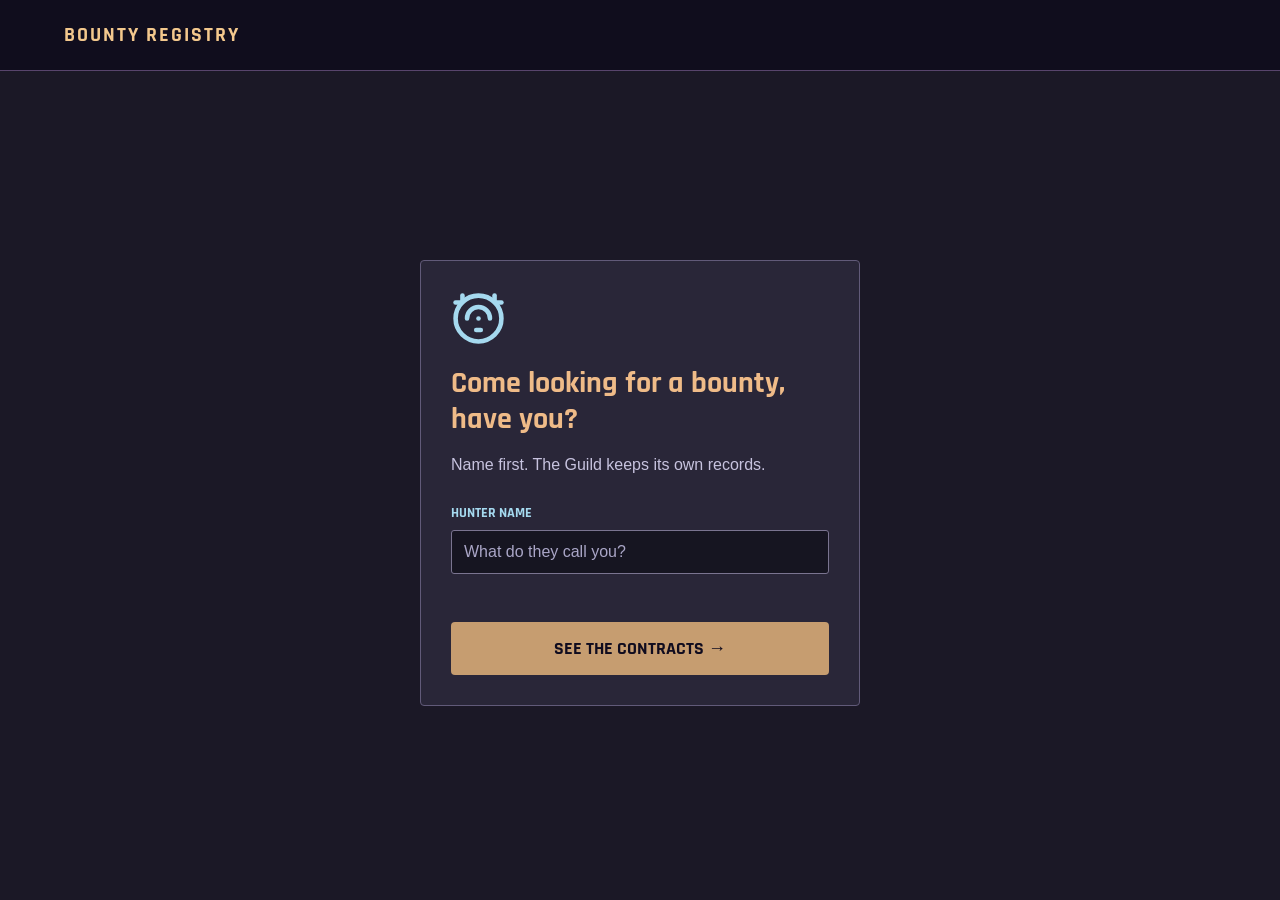
<file: index.html>
<!DOCTYPE html>
<html lang="en">
  <head>
    <meta charset="UTF-8">
    <meta name="viewport" content="width=device-width, initial-scale=1.0">
    <title>Hunter Registration | Galactic Bounty Board</title>
    <link rel="preconnect" href="https://fonts.googleapis.com">
    <link rel="preconnect" href="https://fonts.gstatic.com" crossorigin>
    <link href="https://fonts.googleapis.com/css2?family=Rajdhani:wght@400;500;600;700&display=swap" rel="stylesheet">
    <link rel="stylesheet" href="styles.css">
    <script src="scripts.js" defer></script>
  </head>

  <body class="registration-body">
    <header class="site-header">
      <a class="site-brand" href="index.html">BOUNTY REGISTRY</a>
      <audio class="background-music" autoplay loop preload="auto" aria-label="Background music">
        <source src="sounds/warehouse-ostinato.mp3" type="audio/mpeg">
        Your browser does not support audio playback.
      </audio>
    </header>

    <main class="registration-page">
      <section class="registration-card" aria-labelledby="registration-title">
        <div class="guild-symbol" aria-hidden="true">
          <img src="images/robot-vacuum.svg" alt="">
        </div>
        <h1 id="registration-title">Come looking for a bounty, have you?</h1>
        <p class="intro">Name first. The Guild keeps its own records.</p>

        <form id="hunterForm" novalidate>
          <label for="hunterName">HUNTER NAME</label>
          <input
            id="hunterName"
            type="text"
            placeholder="What do they call you?"
            autocomplete="nickname"
            maxlength="24"
          >
          <p id="formMessage" class="form-message" aria-live="polite"></p>
          <button class="primary-button" type="submit">
            SEE THE CONTRACTS →
          </button>
        </form>

      </section>
    </main>
  </body>
</html>
</file>
<file: styles.css>
* { box-sizing: border-box; }

body {
  margin: 0;
  min-height: 100vh;
  color: #eeeafb;
  font-family: Arial, sans-serif;
  background: radial-gradient(circle at top, #30223e, #0c0b18 70%);
}

h1, h2, h3, button, label, .site-brand, .bounty-name {
  font-family: "Rajdhani", Arial, sans-serif;
}

h1 { color: #ffd3a6; font-size: 34px; }
p { line-height: 1.5; }

.site-header {
  display: flex;
  align-items: center;
  justify-content: space-between;
  gap: 15px;
  padding: 22px 5%;
  background: #100d1d;
  border-bottom: 1px solid #58446c;
}

.site-brand {
  color: #f3c88d;
  font-size: 20px;
  font-weight: bold;
  letter-spacing: 2px;
  text-decoration: none;
}

/* Built-in music player.*/
.background-music {
  width: 225px;
  height: 35px;
  color-scheme: dark;
}

.eyebrow { color: #86e5fb; font-size: 12px; letter-spacing: 2px; }

.primary-button {
  width: 100%;
  padding: 15px;
  color: #100c1f;
  background: #c39469;
  border: none;
  border-radius: 4px;
  font-size: 18px;
  font-weight: bold;
  cursor: pointer;
}

.primary-button:hover { background: #f0be8c; }
button:focus-visible, input:focus-visible, a:focus-visible { outline: 2px solid #7ee9ff; }

.registration-body {
  background: #1b1826;
}

.registration-page {
  min-height: calc(100vh - 77px);
  display: flex;
  justify-content: center;
  align-items: center;
  padding: 30px 20px;
}

.registration-card {
  width: 100%;
  max-width: 440px;
  padding: 30px;
  background: #292638;
  border: 1px solid #615a79;
  border-radius: 4px;
  text-align: left;
}

.registration-card h1 {
  margin: 15px 0;
  color: #efbb88;
  font-size: 30px;
  line-height: 1.2;
}

.guild-symbol img {
  width: 55px;
  height: 55px;
}

.intro, .welcome-panel p, .puck-hint { color: #c7c3df; }

form { margin-top: 27px; }
label { display: block; margin-bottom: 8px; color: #a5d9ef; font-size: 14px; font-weight: bold; }

input {
  width: 100%;
  padding: 12px;
  background: #161521;
  border: 1px solid #7a7490;
  border-radius: 3px;
  color: white;
  font-size: 16px;
}

input::placeholder { color: #aaa6c7; }
.form-message { min-height: 22px; color: #ffd3a6; font-size: 13px; }
.registration-card .primary-button { background: #c69d70; }
.registration-card .primary-button:hover { background: #ddae7c; }

/* Page 2: Bounty board */
.board-page { max-width: 1250px; margin: auto; padding: 35px 24px; }
.welcome-panel { margin-bottom: 28px; }

.board-layout {
  display: grid;
  grid-template-columns: 1.4fr 1fr;
  gap: 22px;
  align-items: start;
}

.board-panel {
  padding: 24px;
  background: #1a182e;
  border: 1px solid #59537f;
  border-radius: 8px;
}

.panel-heading {
  display: flex;
  justify-content: space-between;
  align-items: center;
  margin-bottom: 24px;
}

.panel-heading h2 { margin: 0; color: #8ae2f5; font-size: 22px; }
.panel-heading span { color: #b2aed0; font-size: 11px; }

.bounty-grid {
  display: grid;
  grid-template-columns: repeat(2, 1fr);
  gap: 13px;
}

.bounty-card {
  padding: 0 0 12px;
  background: #252540;
  border: 1px solid #545c83;
  border-radius: 5px;
  color: #eeeafb;
  text-align: left;
  cursor: pointer;
  overflow: hidden;
}

.bounty-card img {
  display: block;
  width: 100%;
  aspect-ratio: 1 / 1;
  object-fit: contain;
  padding: 8px;
  margin-bottom: 10px;
  background: radial-gradient(circle, #d8d8f414, #10122455);
  filter: drop-shadow(0 0 4px #68ccee55);
}

.bounty-name, .bounty-credits { display: block; margin: 0 10px 4px; font-size: 15px; }
.bounty-credits { color: #edbd87; font-size: 13px; }

.bounty-card:hover, .bounty-card.selected {
  border-color: #8ceafa;
  box-shadow: 0 0 15px #1c88ac70;
}

/* Hologram puck */
.detail-panel { text-align: center; }

.hologram-stage {
  position: relative;
  height: 255px;
  display: flex;
  justify-content: center;
  align-items: flex-end;
  overflow: hidden;
}

.hologram-image {
  position: relative;
  width: 205px;
  height: 242px;
  object-fit: contain;
  opacity: 0;
  filter: grayscale(1) sepia(1) saturate(4) hue-rotate(145deg)
          drop-shadow(0 0 9px #59dcff);
}

.projection-beam {
  position: absolute;
  bottom: 0;
  width: 220px;
  height: 210px;
  background: linear-gradient(to top, #58cef957, transparent);
  clip-path: polygon(42% 100%, 58% 100%, 100% 0%, 0% 0%);
  opacity: 0;
}

.hologram-stage.active .hologram-image { opacity: 0.7; animation: holoFlicker 2.4s infinite; }
.hologram-stage.active .projection-beam { opacity: 0.35; }

@keyframes holoFlicker {
  0%, 100% { opacity: 0.78; }
  48% { opacity: 0.38; }
  50% { opacity: 0.71; }
}

.bounty-puck {
  display: block;
  position: relative;
  width: 145px;
  height: 42px;
  margin: -5px auto 8px;
  background: #2a4251;
  border: 3px solid #699db0;
  border-radius: 50%;
  box-shadow: 0 0 15px #26708e;
  cursor: pointer;
}

.bounty-puck:hover { box-shadow: 0 0 23px #6adfff; }

.puck-light {
  display: inline-block;
  width: 25px;
  height: 8px;
  background: #72e5ff;
  border-radius: 50%;
  box-shadow: 0 0 12px #72e5ff;
}

.puck-hint { margin: 0 0 22px; font-size: 12px; }

.contract-details { padding: 15px 0; border-top: 1px solid #545477; text-align: left; }
.contract-details h3 { color: #f5c99b; }

/* Short Guild notes for the selected bounty. */
.contract-details .bounty-bio {
  display: block;
  margin: 0 0 18px;
  color: #d4cfe5;
  font-size: 14px;
  line-height: 1.5;
}


.contract-details p {
  display: flex;
  justify-content: space-between;
  gap: 15px;
  margin: 9px 0;
  font-size: 13px;
}

.contract-details p span { color: #aab8d5; }
.contract-details strong { text-align: right; }
.contract-message { min-height: 24px; color: #94efcf; font-size: 12px; }
.secondary-link { display: inline-block; margin-top: 25px; color: #9ae4ff; }

/* Smaller screens: put the bounty file below the cards. */
@media (max-width: 850px) {
  .board-layout { grid-template-columns: 1fr; }
}

@media (max-width: 550px) {
  .board-page { padding: 20px 12px; }
  .board-panel { padding: 15px; }
  .registration-card { padding: 22px; }
  .bounty-grid { grid-template-columns: repeat(2, 1fr); }
  h1 { font-size: 25px; }
}

@media (max-width: 470px) {
  .site-header { flex-wrap: wrap; }
  .background-music { width: 100%; }
}
</file>
